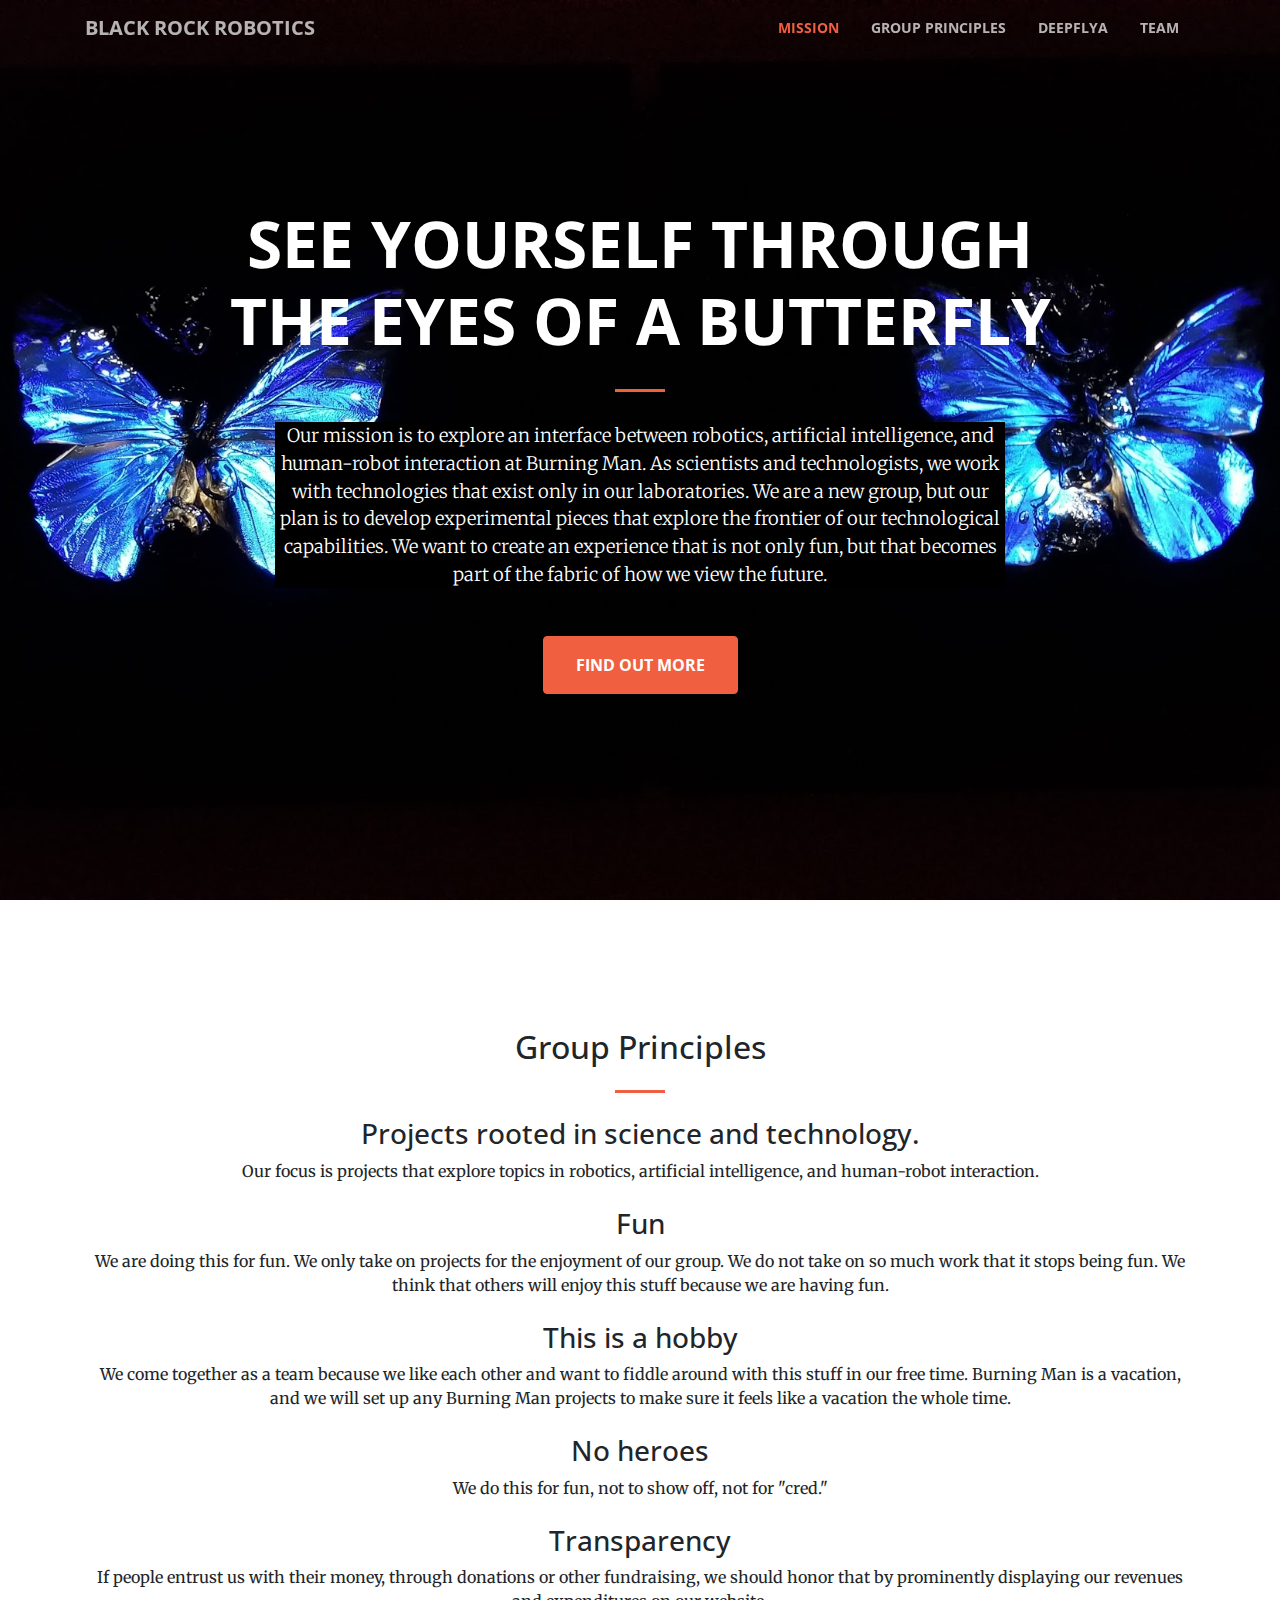
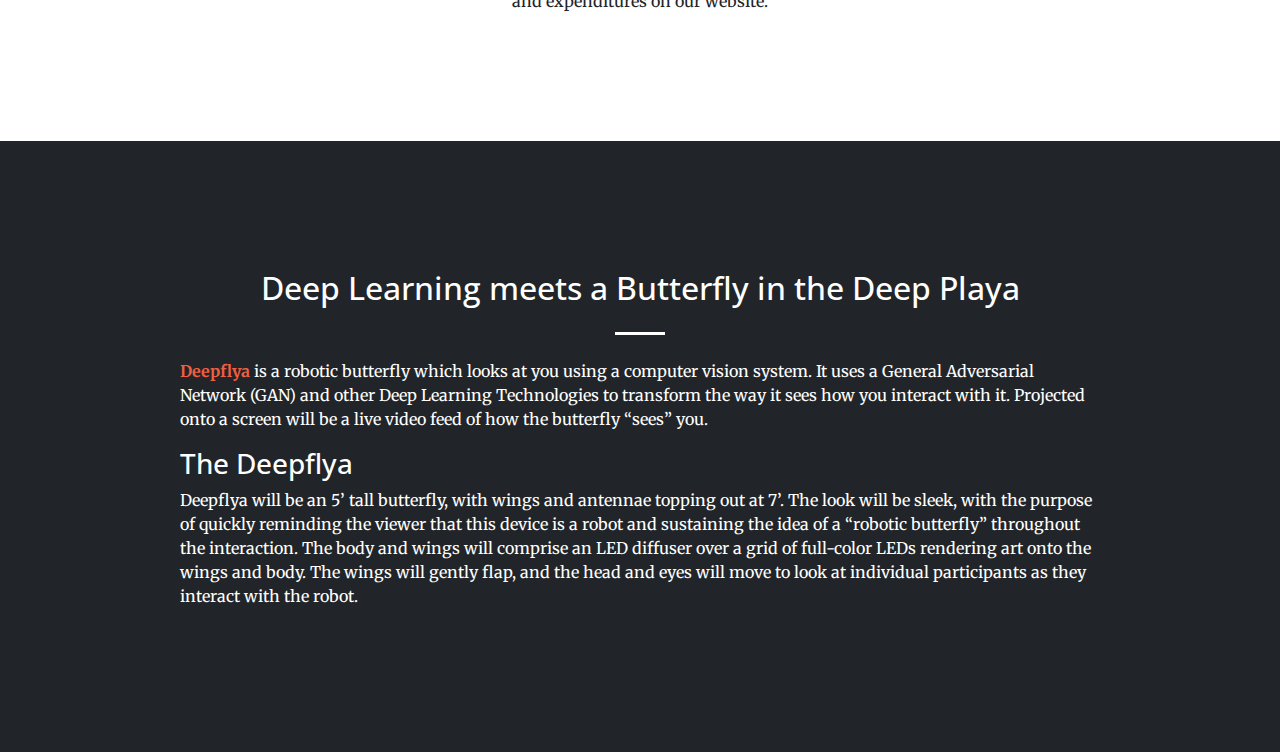
<file: index.html>
<!DOCTYPE html>
<html lang="en">

  <head>

    <meta charset="utf-8">
    <meta name="viewport" content="width=device-width, initial-scale=1, shrink-to-fit=no">
    <meta name="description" content="">
    <meta name="author" content="">

    <title>Deepflya</title>

    <!-- Bootstrap core CSS -->
    <link href="vendor/bootstrap/css/bootstrap.min.css" rel="stylesheet">

    <!-- Custom fonts for this template -->
    <link href="vendor/font-awesome/css/font-awesome.min.css" rel="stylesheet" type="text/css">
    <link href='https://fonts.googleapis.com/css?family=Open+Sans:300italic,400italic,600italic,700italic,800italic,400,300,600,700,800' rel='stylesheet' type='text/css'>
    <link href='https://fonts.googleapis.com/css?family=Merriweather:400,300,300italic,400italic,700,700italic,900,900italic' rel='stylesheet' type='text/css'>

    <!-- Plugin CSS -->
    <link href="vendor/magnific-popup/magnific-popup.css" rel="stylesheet">

    <!-- Custom styles for this template -->
    <link href="css/creative.css" rel="stylesheet">

  </head>

  <body id="page-top">

    <!-- Navigation -->
    <nav class="navbar navbar-expand-lg navbar-light fixed-top" id="mainNav">
      <div class="container">
        <a class="navbar-brand js-scroll-trigger" href="#page-top">Black Rock Robotics</a>
        <button class="navbar-toggler navbar-toggler-right" type="button" data-toggle="collapse" data-target="#navbarResponsive" aria-controls="navbarResponsive" aria-expanded="false" aria-label="Toggle navigation">
          <span class="navbar-toggler-icon"></span>
        </button>
        <div class="collapse navbar-collapse" id="navbarResponsive">
          <ul class="navbar-nav ml-auto">
            <li class="nav-item">
              <a class="nav-link js-scroll-trigger" href="#page-top">Mission</a>
            </li>
            <li class="nav-item">
              <a class="nav-link js-scroll-trigger" href="#blocks">Group Principles</a>
            </li>
            <li class="nav-item">
              <a class="nav-link js-scroll-trigger" href="#case-studies">Deepflya</a>
            </li>
            <!--<li class="nav-item">
              <a class="nav-link js-scroll-trigger" href="#impact">Impact</a>
            </li>-->
            <li class="nav-item">
              <a class="nav-link js-scroll-trigger" href="#team">Team</a>
            </li>
          </ul>
        </div>
      </div>
    </nav>

    <header class="masthead text-center text-white d-flex">
      <div class="container my-auto">
        <div class="row">
          <div class="col-lg-10 mx-auto">
            <h1 class="text-uppercase">
              <strong>SEE YOURSELF THROUGH THE EYES OF A BUTTERFLY</strong>
            </h1>
            <hr>
          </div>
          <div class="col-lg-8 mx-auto">
            <p class="mb-5 test" >

Our mission is to explore an interface between robotics, artificial intelligence, and human-robot interaction at Burning Man. As scientists and technologists, we work with technologies that exist only in our laboratories. We are a new group, but our plan is to develop experimental pieces that explore the frontier of our technological capabilities. We want to create an experience that is not only fun, but that becomes part of the fabric of how we view the future.
</p><a class="btn btn-primary btn-xl js-scroll-trigger" href="#blocks">FIND OUT MORE</a>

          </div>
        </div>
      </div>
    </header>

    <!-- <section class="bg-primary" id="about">
      <div class="container">
        <div class="row">
          <div class="col-lg-8 mx-auto text-center">
            <h2 class="section-heading text-white">We've got what you need!</h2>
            <hr class="light my-4">
            <p class="text-faded mb-4">Start Bootstrap has everything you need to get your new website up and running in no time! All of the templates and themes on Start Bootstrap are open source, free to download, and easy to use. No strings attached!</p>
            <a class="btn btn-light btn-xl js-scroll-trigger" href="#services">Get Started!</a>
          </div>
        </div>
      </div>
    </section> -->

    <section id="blocks">
      <div class="container">
        <div class="row">
          <div class="col-lg-12 text-center">
            <h2 class="section-heading">Group Principles</h2>
            <hr class="my-4">
          </div>
        </div>
      </div>
      <div class="container">
        <div class="row">
          <div class="col-lg-12 text-center">
             <h3>Projects rooted in science and technology.</h3>
                Our focus is projects that explore topics in robotics, artificial intelligence, and human-robot interaction.<br><br>
              <h3>Fun</h3>
                We are doing this for fun. We only take on projects for the enjoyment of our group. We do not take on so much work that it stops being fun. We think that others will enjoy this stuff because we are having fun.<br><br>
              <h3>This is a hobby</h3>
                We come together as a team because we like each other and want to fiddle around with this stuff in our free time. Burning Man is a vacation, and we will set up any Burning Man projects to make sure it feels like a vacation the whole time.<br><br>
              <h3>No heroes</h3>
                We do this for fun, not to show off, not for "cred."<br><br>
              <h3>Transparency</h3>
                If people entrust us with their money, through donations or other fundraising, we should honor that by prominently displaying our revenues and expenditures on our website.
          </div>
          <!-- <div class="col-lg-3 col-md-6 text-center">
            <div class="service-box mt-5 mx-auto">
              <i class="fa fa-4x fa-heart text-primary mb-3 sr-icons"></i>
              <h3 class="mb-3">Shared Prosperity</h3>
              <p class="text-muted mb-0">An "Inclusion Rider" to Hire Those Whose Jobs Will be Impact Most by the Adoption of AVs.</p>
            </div>
          </div> -->
        </div>
      </div>
    </section>

    <div id="case-studies">
    <section class="bg-dark text-white" id="safety"> <!--class="bg-primary text-white"-->
          <div class="container">
            <div class="row">
              <div class="col-lg-10 mx-auto">
                <h2 class="section-heading text-center">Deep Learning meets a Butterfly in the Deep Playa
</h2>
                <hr class="light my-4">
                <div>
<p><div class="orange" style="display: inline; font-weight: 700;">Deepflya</div> is a robotic butterfly which looks at you using a computer vision system.
  It uses a General Adversarial Network (GAN) and other Deep Learning Technologies to transform the way it sees how you interact with it.
  Projected onto a screen will be a live video feed of how the butterfly “sees” you.</p>
                
<h3>The Deepflya</h3>
<p>Deepflya will be an 5’ tall butterfly, with wings and antennae topping out at 7’. The look will be sleek, with the purpose of quickly reminding the viewer that this device is a robot and sustaining the idea of a “robotic butterfly” throughout the interaction. The body and wings will comprise an LED diffuser over a grid of full-color LEDs rendering art onto the wings and body. The wings will gently flap, and the head and eyes will move to look at individual participants as they interact with the robot.</p>
                </div>
              </div>
            </div>
          </div>
        </section>






  </div>
   
    <!-- Bootstrap core JavaScript -->
    <script src="vendor/jquery/jquery.min.js"></script>
    <script src="vendor/bootstrap/js/bootstrap.bundle.min.js"></script>

    <!-- Plugin JavaScript -->
    <script src="vendor/jquery-easing/jquery.easing.min.js"></script>
    <script src="vendor/scrollreveal/scrollreveal.min.js"></script>
    <script src="vendor/magnific-popup/jquery.magnific-popup.min.js"></script>

    <!-- Custom scripts for this template -->
    <script src="js/creative.min.js"></script>

  </body>

</html>
</file>
<file: css/creative.css>
body,
html {
  width: 100%;
  height: 100%;
}

body {
  font-family: 'Merriweather', 'Helvetica Neue', Arial, sans-serif;
}

hr {
  max-width: 50px;
  border-width: 3px;
  border-color: #F05F40;
}

hr.light {
  border-color: #fff;
}

a {
  color: #F05F40;
  -webkit-transition: all 0.2s;
  -moz-transition: all 0.2s;
  transition: all 0.2s;
}

a:hover {
  color: #f05f40;
}

.disabled {
   pointer-events: none;
   cursor: default;
}

h1,
h2,
h3,
h4,
h5,
h6 {
  font-family: 'Open Sans', 'Helvetica Neue', Arial, sans-serif;
}

.bg-primary {
  background-color: #F05F40 !important;
}

.bg-dark {
  background-color: #212529 !important;
}

.text-faded {
  color: rgba(255, 255, 255, 0.7);
}

.person-name {
  font-family: 'Open Sans', 'Helvetica Neue', Arial, sans-serif;
  text-transform: uppercase;
  font-weight: 700;
}

.person-role {
  font-family: 'Open Sans', 'Helvetica Neue', Arial, sans-serif;
  color: #f05f40;
  font-style: italic;
  margin-bottom: 20px;
}

section {
  padding: 8rem 0;
}

.section-heading {
  margin-top: 0;
}

::-moz-selection {
  color: #fff;
  background: #212529;
  text-shadow: none;
}

::selection {
  color: #fff;
  background: #212529;
  text-shadow: none;
}

img::selection {
  color: #fff;
  background: transparent;
}

img::-moz-selection {
  color: #fff;
  background: transparent;
}

#mainNav {
  border-bottom: 1px solid rgba(33, 37, 41, 0.1);
  background-color: #fff;
  font-family: 'Open Sans', 'Helvetica Neue', Arial, sans-serif;
  -webkit-transition: all 0.2s;
  -moz-transition: all 0.2s;
  transition: all 0.2s;
}

#mainNav .navbar-brand {
  font-weight: 700;
  text-transform: uppercase;
  color: #F05F40;
  font-family: 'Open Sans', 'Helvetica Neue', Arial, sans-serif;
}

#mainNav .navbar-brand:focus, #mainNav .navbar-brand:hover {
  color: #f05f40;
}

#mainNav .navbar-nav > li.nav-item > a.nav-link,
#mainNav .navbar-nav > li.nav-item > a.nav-link:focus {
  font-size: .9rem;
  font-weight: 700;
  text-transform: uppercase;
  color: #212529;
}

#mainNav .navbar-nav > li.nav-item > a.nav-link:hover,
#mainNav .navbar-nav > li.nav-item > a.nav-link:focus:hover {
  color: #F05F40;
}

#mainNav .navbar-nav > li.nav-item > a.nav-link.active,
#mainNav .navbar-nav > li.nav-item > a.nav-link:focus.active {
  color: #F05F40 !important;
  background-color: transparent;
}

#mainNav .navbar-nav > li.nav-item > a.nav-link.active:hover,
#mainNav .navbar-nav > li.nav-item > a.nav-link:focus.active:hover {
  background-color: transparent;
}

@media (min-width: 992px) {
  #mainNav {
    border-color: transparent;
    background-color: transparent;
  }
  #mainNav .navbar-brand {
    color: rgba(255, 255, 255, 0.7);
  }
  #mainNav .navbar-brand:focus, #mainNav .navbar-brand:hover {
    color: #fff;
  }
  #mainNav .navbar-nav > li.nav-item > a.nav-link {
    padding: 0.5rem 1rem;
  }
  #mainNav .navbar-nav > li.nav-item > a.nav-link,
  #mainNav .navbar-nav > li.nav-item > a.nav-link:focus {
    color: rgba(255, 255, 255, 0.7);
  }
  #mainNav .navbar-nav > li.nav-item > a.nav-link:hover,
  #mainNav .navbar-nav > li.nav-item > a.nav-link:focus:hover {
    color: #fff;
  }
  #mainNav.navbar-shrink {
    border-bottom: 1px solid rgba(33, 37, 41, 0.1);
    background-color: #fff;
  }
  #mainNav.navbar-shrink .navbar-brand {
    color: #F05F40;
  }
  #mainNav.navbar-shrink .navbar-brand:focus, #mainNav.navbar-shrink .navbar-brand:hover {
    color: #f05f40;
  }
  #mainNav.navbar-shrink .navbar-nav > li.nav-item > a.nav-link,
  #mainNav.navbar-shrink .navbar-nav > li.nav-item > a.nav-link:focus {
    color: #212529;
  }
  #mainNav.navbar-shrink .navbar-nav > li.nav-item > a.nav-link:hover,
  #mainNav.navbar-shrink .navbar-nav > li.nav-item > a.nav-link:focus:hover {
    color: #F05F40;
  }
}

.accent-nav {
  border-bottom: 1px solid rgba(33, 37, 41, 0.1);
  background-color: #fff;
  font-family: 'Open Sans', 'Helvetica Neue', Arial, sans-serif;
  -webkit-transition: all 0.2s;
  -moz-transition: all 0.2s;
  transition: all 0.2s;
}

.accent-nav .navbar-brand {
  font-weight: 700;
  text-transform: uppercase;
  color: #F05F40;
  font-family: 'Open Sans', 'Helvetica Neue', Arial, sans-serif;
}

.orange {
  color: #F05F40;
}

.test {
  background-color: black;
}

.accent-nav .navbar-brand:focus, #mainNav .navbar-brand:hover {
  color: #f05f40;
}

.accent-nav .navbar-nav > li.nav-item > a.nav-link,
.accent-nav .navbar-nav > li.nav-item > a.nav-link:focus {
  font-size: .9rem;
  font-weight: 700;
  text-transform: uppercase;
  color: #212529;
}

.accent-nav .navbar-nav > li.nav-item > a.nav-link:hover,
.accent-nav .navbar-nav > li.nav-item > a.nav-link:focus:hover {
  color: #F05F40;
}

.accent-nav .navbar-nav > li.nav-item > a.nav-link.active,
.accent-nav .navbar-nav > li.nav-item > a.nav-link:focus.active {
  color: #F05F40 !important;
  background-color: transparent;
}

.accent-nav .navbar-nav > li.nav-item > a.nav-link.active:hover,
.accent-nav .navbar-nav > li.nav-item > a.nav-link:focus.active:hover {
  background-color: transparent;
}


header.masthead {
  padding-top: 10rem;
  padding-bottom: calc(10rem - 56px);
  background-image: url("../img/header.jpg");
  background-position: center center;
  -webkit-background-size: cover;
  -moz-background-size: cover;
  -o-background-size: cover;
  background-size: cover;
}

header.masthead hr {
  margin-top: 30px;
  margin-bottom: 30px;
}

header.masthead h1 {
  font-size: 2rem;
}

header.masthead p {
  font-weight: 300;
}

@media (min-width: 768px) {
  header.masthead p {
    font-size: 1.15rem;
  }
}

@media (min-width: 992px) {
  header.masthead {
    height: 100vh;
    min-height: 650px;
    padding-top: 0;
    padding-bottom: 0;
  }
  header.masthead h1 {
    font-size: 3rem;
  }
}

@media (min-width: 1200px) {
  header.masthead h1 {
    font-size: 4rem;
  }
}

.service-box {
  max-width: 400px;
}

.portfolio-box {
  position: relative;
  display: block;
  max-width: 650px;
  margin: 0 auto;
}

.portfolio-box .portfolio-box-caption {
  position: absolute;
  bottom: 0;
  display: block;
  width: 100%;
  height: 100%;
  text-align: center;
  opacity: 0;
  color: #fff;
  background: rgba(240, 95, 64, 0.9);
  -webkit-transition: all 0.2s;
  -moz-transition: all 0.2s;
  transition: all 0.2s;
}

.portfolio-box .portfolio-box-caption .portfolio-box-caption-content {
  position: absolute;
  top: 50%;
  width: 100%;
  transform: translateY(-50%);
  text-align: center;
}

.portfolio-box .portfolio-box-caption .portfolio-box-caption-content .project-category,
.portfolio-box .portfolio-box-caption .portfolio-box-caption-content .project-name {
  padding: 0 15px;
  font-family: 'Open Sans', 'Helvetica Neue', Arial, sans-serif;
}

.portfolio-box .portfolio-box-caption .portfolio-box-caption-content .project-category {
  font-size: 14px;
  font-weight: 600;
  text-transform: uppercase;
}

.portfolio-box .portfolio-box-caption .portfolio-box-caption-content .project-name {
  font-size: 18px;
}

.portfolio-box:hover .portfolio-box-caption {
  opacity: 1;
}

.portfolio-box:focus {
  outline: none;
}

@media (min-width: 768px) {
  .portfolio-box .portfolio-box-caption .portfolio-box-caption-content .project-category {
    font-size: 16px;
  }
  .portfolio-box .portfolio-box-caption .portfolio-box-caption-content .project-name {
    font-size: 22px;
  }
}

.text-primary {
  color: #F05F40 !important;
}

.btn {
  font-weight: 700;
  /*text-transform: uppercase;
  font-weight: 700;
  border: none;
  border-radius: 300px; */
  font-family: 'Open Sans', 'Helvetica Neue', Arial, sans-serif;
}

.btn-xl {
  padding: 1rem 2rem;
}

.btn-primary {
  background-color: #F05F40;
  border-color: #F05F40;
}

.btn-primary:hover, .btn-primary:focus, .btn-primary:active {
  color: #fff;
  background-color: #ee4b28 !important;
}

.btn-primary:active, .btn-primary:focus {
  box-shadow: 0 0 0 0.2rem rgba(240, 95, 64, 0.5) !important;
}

.text-accent {
  font-style: italic;
}
</file>
